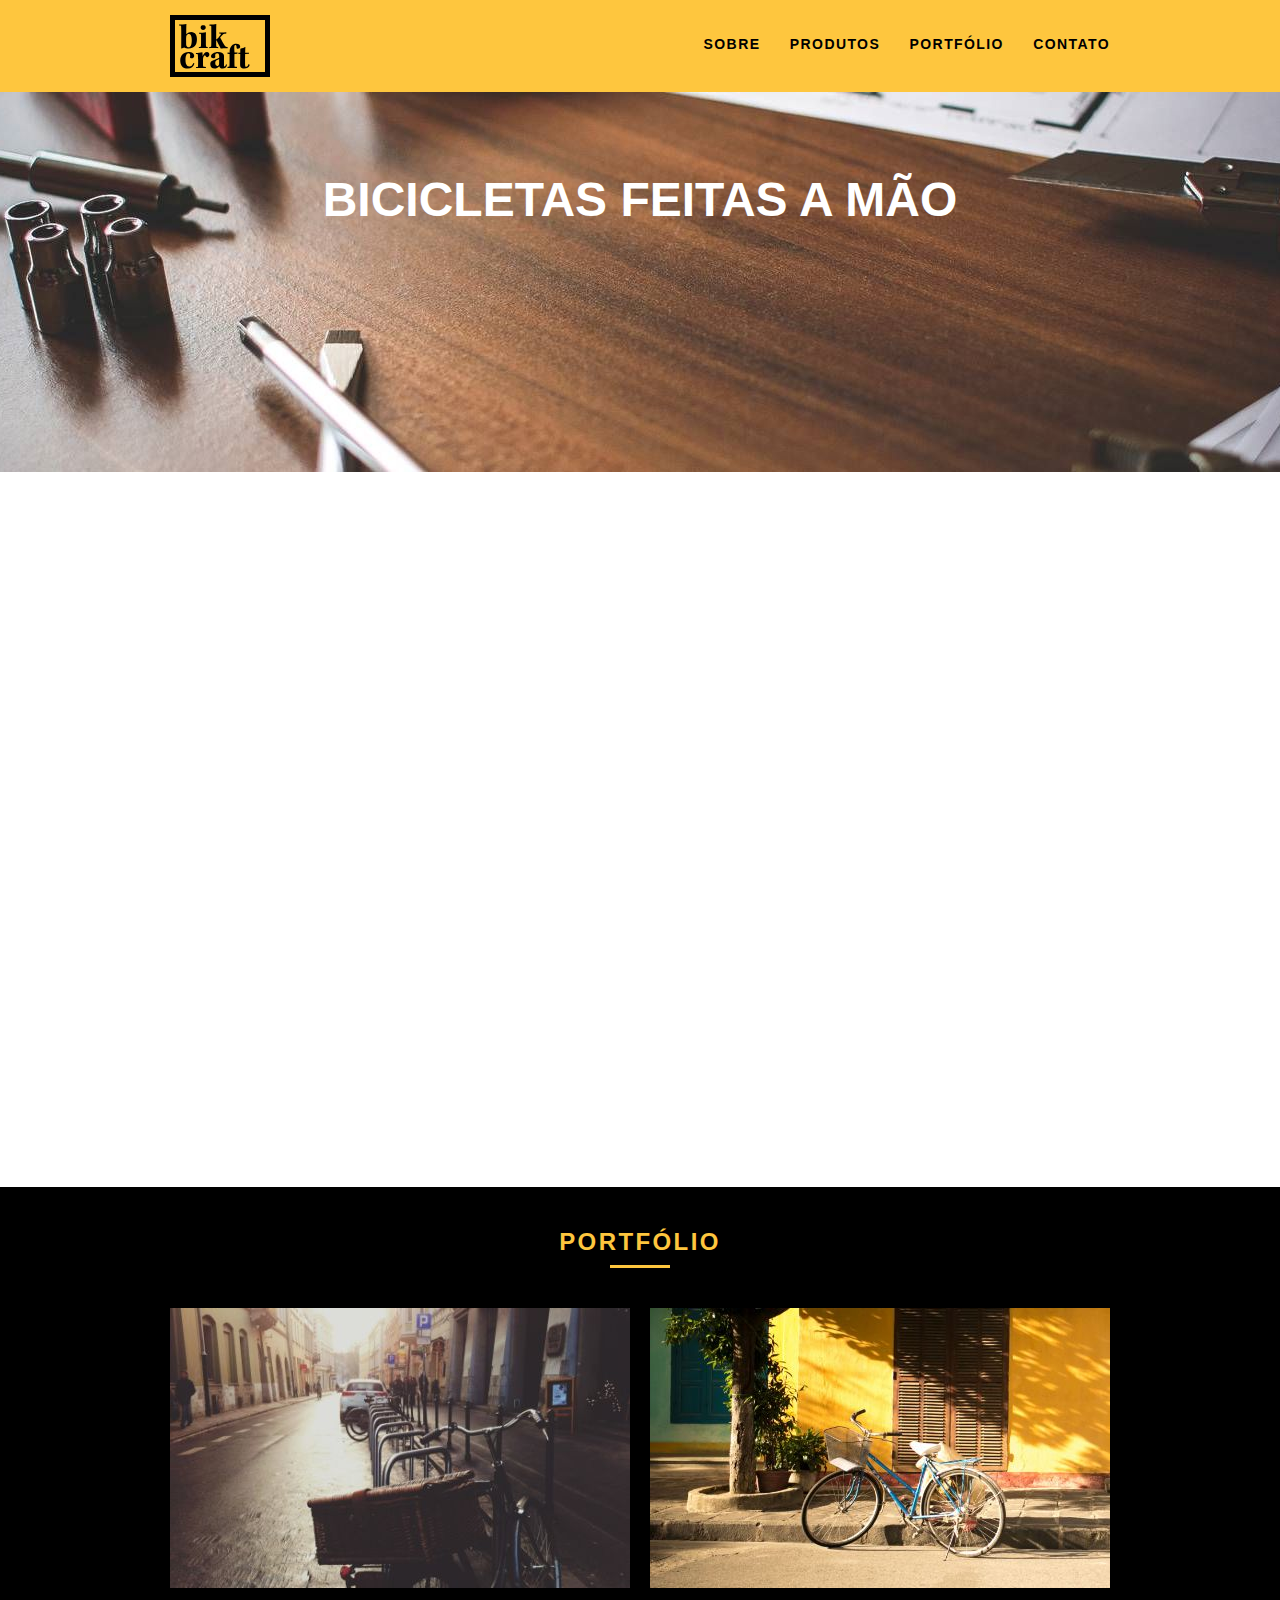
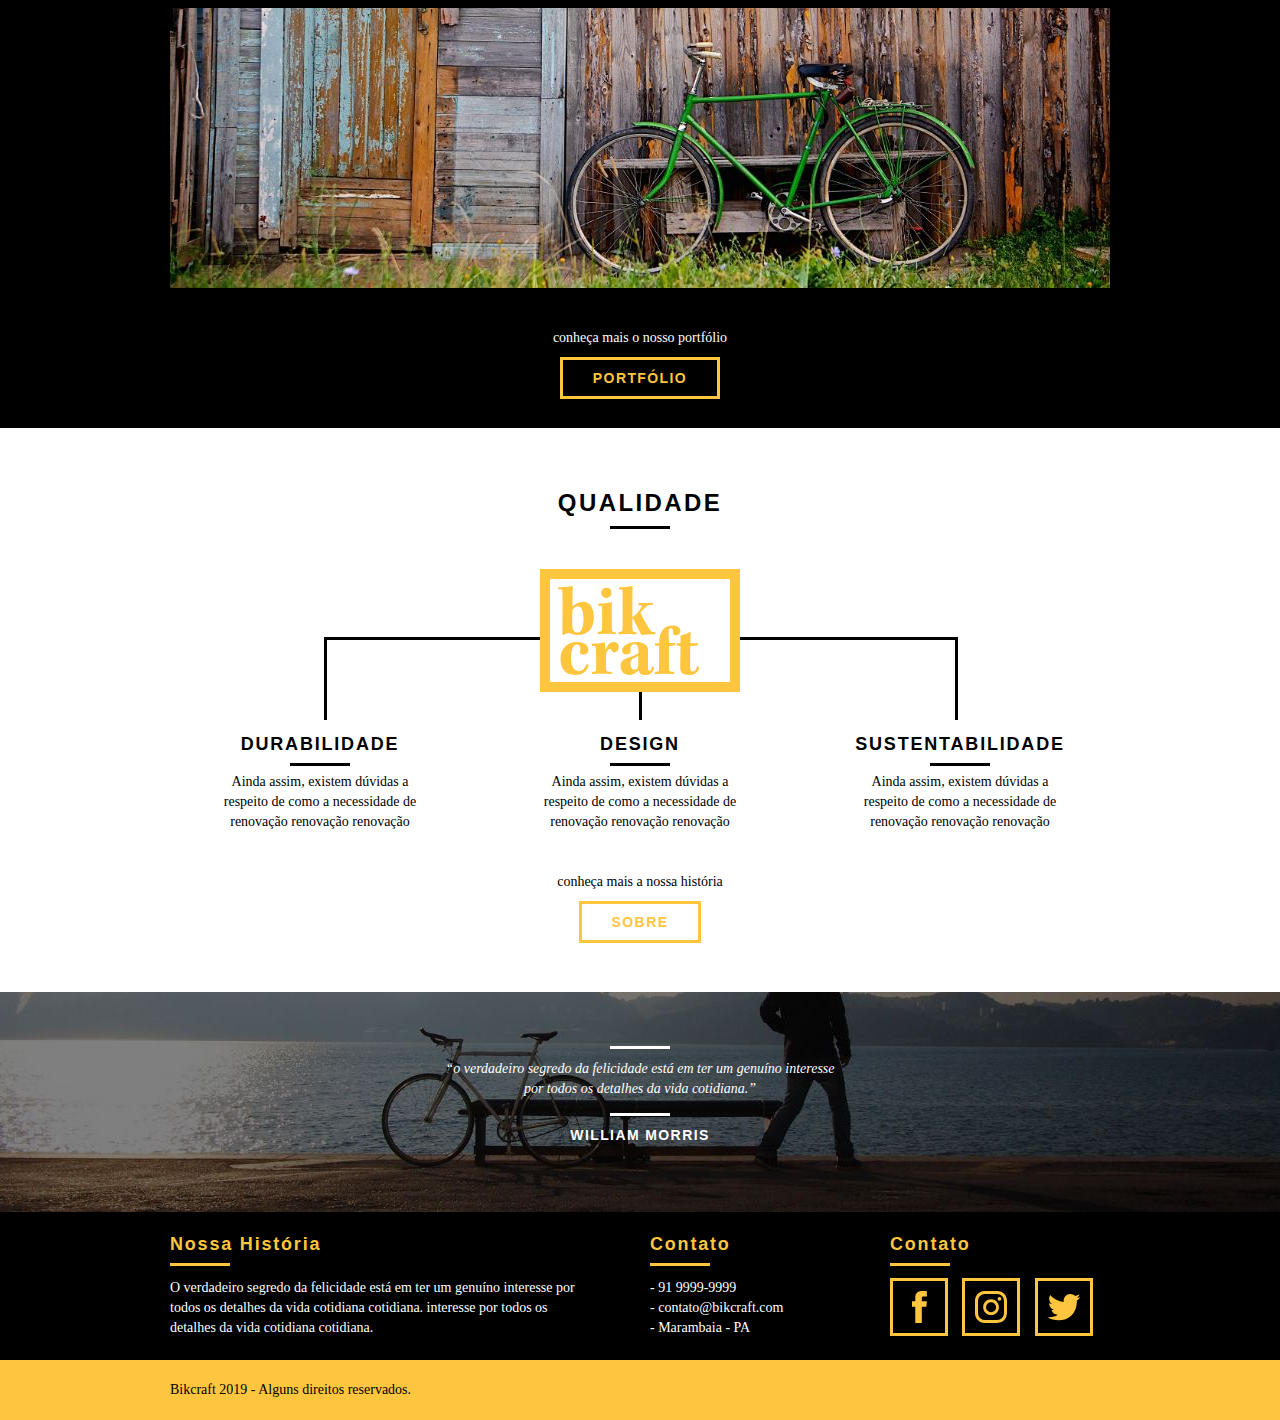
<file: index.html>
<!DOCTYPE html>
<html lang="pt-br">

<head>
  <meta charset="utf-8">
  <title>Bikcraft</title>
  <meta name="description"
    content="Compre a sua bicicleta personalizada na Bikcraft. Possuímos modelos Passeio, Retrô e Esporte.">

  <meta property="og:type" content="website" />
  <meta property="og:title" content="Bikcraft - Bicicletas Personalizadas" />
  <meta property="og:description"
    content="Compre a sua bicicleta personalizada na Bikcraft. Possuímos modelos Passeio, Retrô e Esporte." />
  <meta property="og:url" content="http://bikcraft.com" />
  <meta property="og:image" content="http://bikcraft.com/img/og-image.png" />

  <meta name="viewport" content="width=device-width, initial-scale=1">

  <link rel="shortcut icon" href="favicon.ico">
  <link rel="stylesheet" href="css/style.css">
  <script>
    document.documentElement.classList.add("js")
  </script>
</head>

<body>
  <header class="header">
    <div class="container">
      <a href="index.html" class="grid-4">
        <img src="img/bikcraft.svg" alt="Bikcraft">
      </a>

      <nav class="header_menu grid-12">
        <ul>
          <li><a href="sobre.html">Sobre</a></li>
          <li><a href="produtos.html">Produtos</a></li>
          <li><a href="portfolio.html">Portfólio</a></li>
          <li><a href="contato.html">Contato</a></li>
        </ul>
      </nav>
    </div>
  </header>

  <section class="introducao">
    <div class="container">
      <h1 data-anime="400" class="fadeInDown">
        Bicicletas feitas a mão
      </h1>
      <blockquote data-anime="800" class="fadeInDown quote-externa">
        <p>“não tenha nada em sua casa que você não considere útil ou acredita ser bonito”</p>
        <cite>WILLIAM MORRIS</cite>
      </blockquote>
      <a data-anime="1200" href="produtos.html" class="btn">Orçamento</a>
    </div>
  </section>

  <section class="produtos container fadeInDown" data-anime="1600">
    <h2 class="subtitulo">
      Produtos
    </h2>
    <ul class="produtos_lista">
      <li class="grid-1-3">
        <div class="produtos_icone">
          <img src="img/produtos/passeio.svg" alt="Bikcraft Passeio">
        </div>
        <h3>Passeio</h3>
        <p>Ainda assim, existem dúvidas a respeito de como a necessidade de renovação.</p>
      </li>

      <li class="grid-1-3">
        <div class="produtos_icone">
          <img src="img/produtos/esporte.svg" alt="Bikcraft Esporte">
        </div>
        <h3>Esporte</h3>
        <p>Ainda assim, existem dúvidas a respeito de como a necessidade de renovação.</p>
      </li>

      <li class="grid-1-3">
        <div class="produtos_icone">
          <img src="img/produtos/retro.svg" alt="Bikcraft Retro">
        </div>
        <h3>Retrô</h3>
        <p>Ainda assim, existem dúvidas a respeito de como a necessidade de renovação.</p>
      </li>
    </ul>

    <div class="call">
      <p>clique aqui e veja os detalhes dos produtos</p>
      <a href="produtos.html" class="btn btn-preto">Produtos</a>
    </div>
  </section>

  <section class="portfolio">
    <div class="container">
      <h2 class="subtitulo">Portfólio</h2>

      <ul class="portfolio_lista">
        <li class="grid-8">
          <img src="img/portfolio/retro.jpg" alt="Bicicletas Retro">
        </li>
        <li class="grid-8">
          <img src="img/portfolio/passeio.jpg" alt="Bicicletas Passeio">
        </li>
        <li class="grid-16">
          <img src="img/portfolio/esporte.jpg" alt="Bicicletas Esporte">
        </li>
      </ul>
      <div class="call">
        <p>conheça mais o nosso portfólio</p>
        <a href="portfolio.html" class="btn">Portfólio</a>
      </div>
    </div>
  </section>

  <section class="qualidade container">
    <h2 class="subtitulo">qualidade</h2>
    <img src="img/bikcraft-qualidade.svg" alt="Bikcraft">
    <ul class="qualidade_lista">
      <li class="grid-1-3">
        <h3>Durabilidade</h3>
        <p>Ainda assim, existem dúvidas a respeito de como a necessidade de renovação renovação renovação</p>
      </li>
      <li class="grid-1-3">
        <h3>Design</h3>
        <p>Ainda assim, existem dúvidas a respeito de como a necessidade de renovação renovação renovação</p>
      </li>
      <li class="grid-1-3">
        <h3>Sustentabilidade</h3>
        <p>Ainda assim, existem dúvidas a respeito de como a necessidade de renovação renovação renovação</p>
      </li>
    </ul>
    <div class="call">
      <p>conheça mais a nossa história</p>
      <a href="sobre.html" class="btn btn-preto">Sobre</a>
    </div>
  </section>

  <div class="quebra">
    <blockquote class="quote-externa container">
      <p>“o verdadeiro segredo da felicidade está em ter um genuíno interesse por todos os detalhes da vida cotidiana.”
      </p>
      <cite>WILLIAM MORRIS</cite>
    </blockquote>
  </div>

  <footer>
    <div class="footer">
      <div class="container">
        <div class="grid-8 footer_historia">
          <h3>Nossa História</h3>
          <p>O verdadeiro segredo da felicidade está em ter um genuíno interesse por todos os detalhes da vida cotidiana
            cotidiana. interesse por todos os detalhes da vida cotidiana cotidiana.</p>
        </div>

        <div class="grid-4 footer_contato">
          <h3>Contato</h3>
          <ul>
            <li>- 91 9999-9999</li>
            <li>- contato@bikcraft.com</li>
            <li>- Marambaia - PA</li>
          </ul>
        </div>

        <div class="grid-4 footer_redes">
          <h3>Contato</h3>
          <ul>
            <li><a href="http://facebook.com" target="_blank"><img alt="Facebook Icon" src="img/redes-sociais/facebook.svg"></a></li>
            <li><a href="http://instagram.com" target="_blank"><img alt="Instagram Icon" src="img/redes-sociais/instagram.svg"></a></li>
            <li><a href="http://twitter.com" target="_blank"><img alt="Twitter Icon" src="img/redes-sociais/twitter.svg"></a></li>
          </ul>
        </div>
      </div>
    </div>
    <div class="copy">
      <div class="container">
        <p class="grid-16">Bikcraft 2019 - Alguns direitos reservados.</p>
      </div>
    </div>
  </footer>
  <script src="./js/simple-anime.js"></script>
  <script src="./js/script.js"></script>
</body>

</html>
</file>
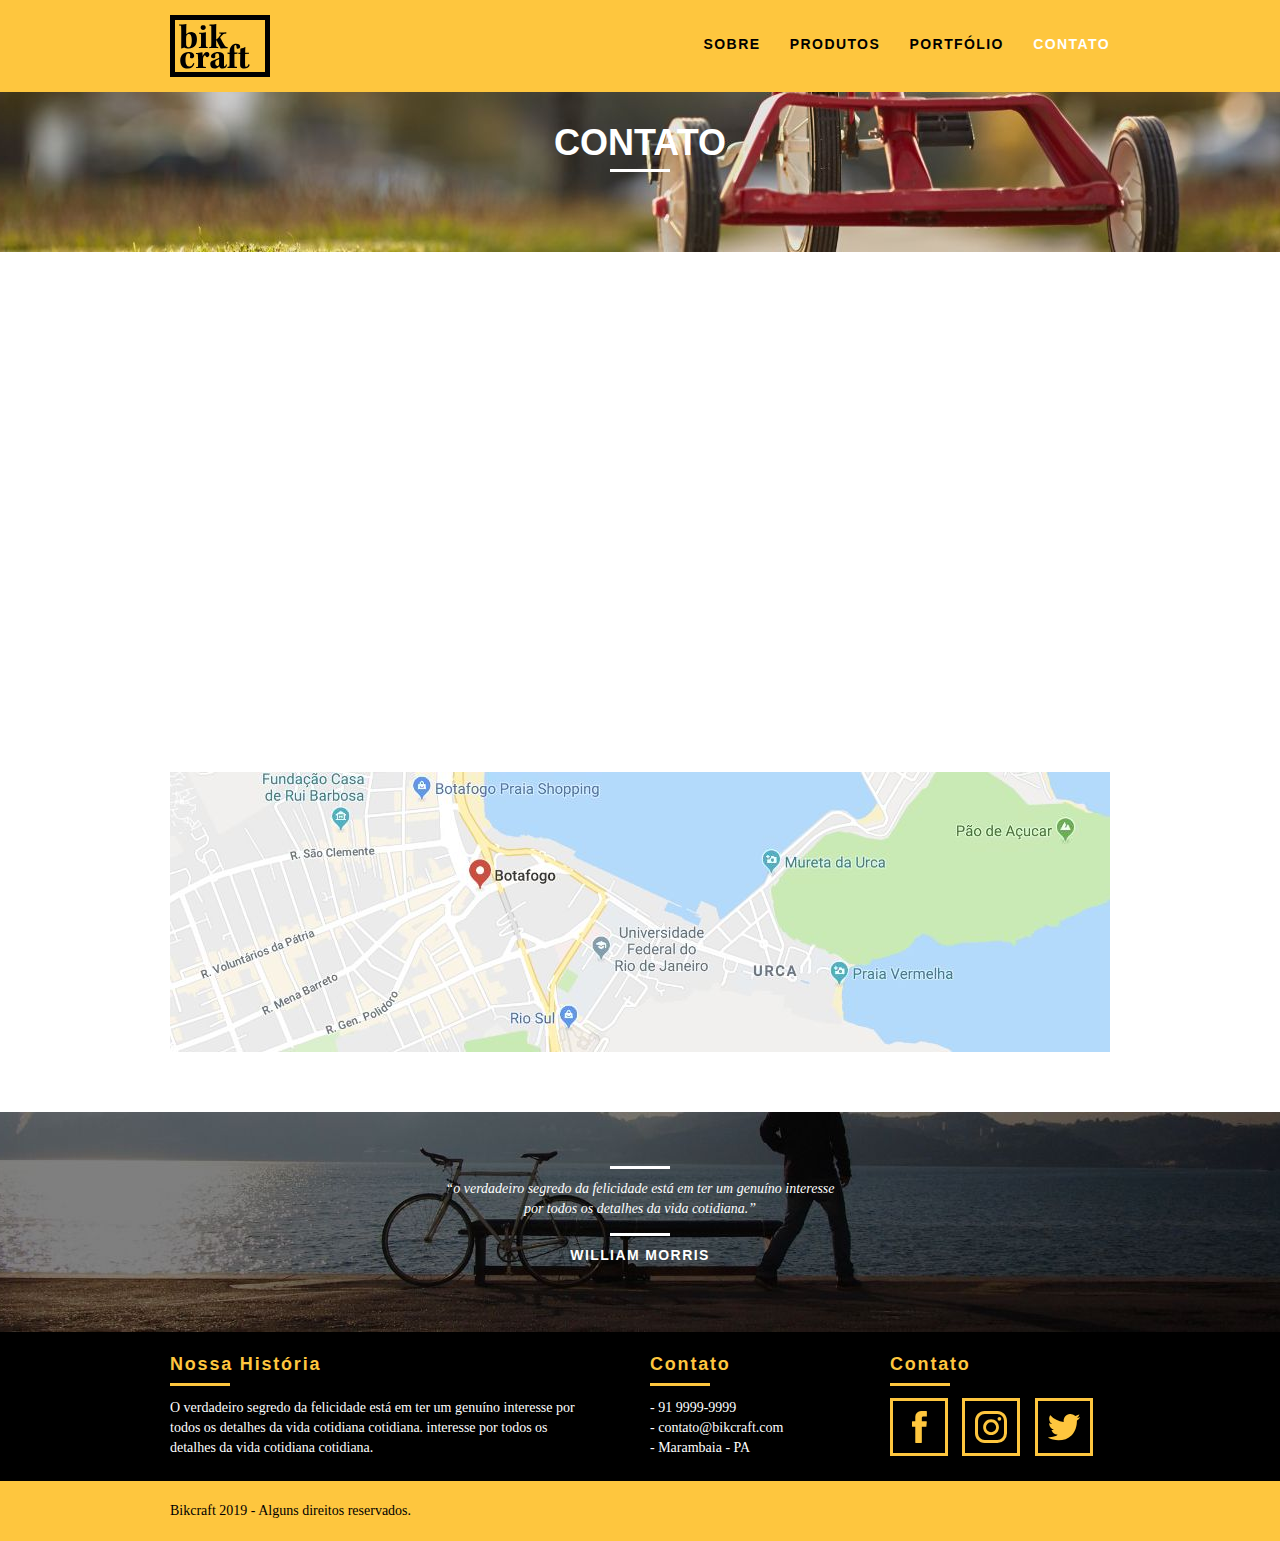
<file: contato.html>
<!DOCTYPE html>
<html lang="pt-br">

<head>
  <meta charset="utf-8">
  <title>Bikcraft - Produtos</title>
  <meta name="description"
    content="Compre a sua bicicleta personalizada na Bikcraft. Possuímos modelos Passeio, Retrô e Esporte.">

  <meta property="og:type" content="website" />
  <meta property="og:title" content="Bikcraft - Contato - 21 9999-9999" />
  <meta property="og:description"
    content="Compre a sua bicicleta personalizada na Bikcraft. Possuímos modelos Passeio, Retrô e Esporte." />
  <meta property="og:url" content="http://bikcraft.com/contato.html" />
  <meta property="og:image" content="http://bikcraft.com/img/og-image.png" />

  <meta name="viewport" content="width=device-width, initial-scale=1">
  <link rel="shortcut icon" href="favicon.ico">
  <link rel="stylesheet" href="css/style.css">
  <script>
    document.documentElement.classList.add("js")
  </script>
</head>

<body>
  <header class="header">
    <div class="container">
      <a href="index.html" class="grid-4">
        <img src="img/bikcraft.svg" alt="Bikcraft">
      </a>

      <nav class="header_menu grid-12">
        <ul>
          <li><a href="sobre.html">Sobre</a></li>
          <li><a href="produtos.html">Produtos</a></li>
          <li><a href="portfolio.html">Portfólio</a></li>
          <li><a href="contato.html" class="menu_ativo">Contato</a></li>
        </ul>
      </nav>
    </div>
  </header>

  <section class="introducao-interna interna_contato">
    <div class="container">
      <h1 data-anime="400" class="fadeInDown">Contato</h1>
      <p data-anime="800" class="fadeInDown">tire suas dúvidas com a gente</p>
    </div>
  </section>

  <section class="contato container fadeInDown" data-anime="1200">
    <form id="form_orcamento" method="POST" action="./enviar.php" class="contato_form grid-8 formphp">
      <label for="nome">Nome</label>
      <input type="text" name="nome" id="nome" required>
      <label for="email">E-mail</label>
      <input type="text" name="email" id="email" required>
      <label for="telefone">Telefone</label>
      <input type="text" name="telefone" id="telefone">

      <label class="nao-aparece" for="nao-aparece">Se você não é um robô, deixe em branco</label>
      <input class="nao-aparece" type="text" name="leaveblank">
      <label class="nao-aparece" for="nao-aparece">Se você não é um robô, não mude este campo</label>
      <input class="nao-aparece" type="text" name="dontchange" value="http://">

      <label for="mensagem">Especificações</label>
      <textarea id="mensagem" name="mensagem" required></textarea>
      <button id="enviar" name="enviar" type="submit" class="btn btn-preto">Enviar</button>
    </form>
    <div class="contato_dados grid-8">
      <h3>Dados</h3>
      <span>+55 91 99999 9999</span>
      <span>orcamento@bikcraft.com</span>
      <span>Rua Ali Perto - Marambaia</span>
      <span>Belém - PA - Brasil</span>
      <h3>Redes Sociais</h3>
      <ul>
        <li><a href="http://facebook.com" target="_blank"><img alt="Facebook Icon" src="img/redes-sociais/facebook.svg"></a></li>
        <li><a href="http://instagram.com" target="_blank"><img alt="Instagram Icon" src="img/redes-sociais/instagram.svg"></a></li>
        <li><a href="http://twitter.com" target="_blank"><img alt="Twitter Icon" src="img/redes-sociais/twitter.svg"></a></li>
      </ul>
    </div>
  </section>

  <div class="container contato_mapa">
    <a href="http://google.com" target="_blank" class="grid-16"><img src="img/mapa.jpg" alt="Endereço da Bikcraft"></a>
  </div>

  <div class="quebra">
    <blockquote class="quote-externa container">
      <p>“o verdadeiro segredo da felicidade está em ter um genuíno interesse por todos os detalhes da vida cotidiana.”
      </p>
      <cite>WILLIAM MORRIS</cite>
    </blockquote>
  </div>

  <footer>
    <div class="footer">
      <div class="container">
        <div class="grid-8 footer_historia">
          <h3>Nossa História</h3>
          <p>O verdadeiro segredo da felicidade está em ter um genuíno interesse por todos os detalhes da vida cotidiana
            cotidiana. interesse por todos os detalhes da vida cotidiana cotidiana.</p>
        </div>

        <div class="grid-4 footer_contato">
          <h3>Contato</h3>
          <ul>
            <li>- 91 9999-9999</li>
            <li>- contato@bikcraft.com</li>
            <li>- Marambaia - PA</li>
          </ul>
        </div>

        <div class="grid-4 footer_redes">
          <h3>Contato</h3>
          <ul>
            <li><a href="http://facebook.com" target="_blank"><img alt="Facebook Icon" src="img/redes-sociais/facebook.svg"></a></li>
            <li><a href="http://instagram.com" target="_blank"><img alt="Instagram Icon" src="img/redes-sociais/instagram.svg"></a></li>
            <li><a href="http://twitter.com" target="_blank"><img alt="Twitter Icon" src="img/redes-sociais/twitter.svg"></a></li>
          </ul>
        </div>
      </div>
    </div>
    <div class="copy">
      <div class="container">
        <p class="grid-16">Bikcraft 2019 - Alguns direitos reservados.</p>
      </div>
    </div>
  </footer>
  <script src="./js/simple-anime.js"></script>
  <script src="./js/simple-form.js"></script>
  <script src="./js/script.js"></script>
</body>

</html>
</file>
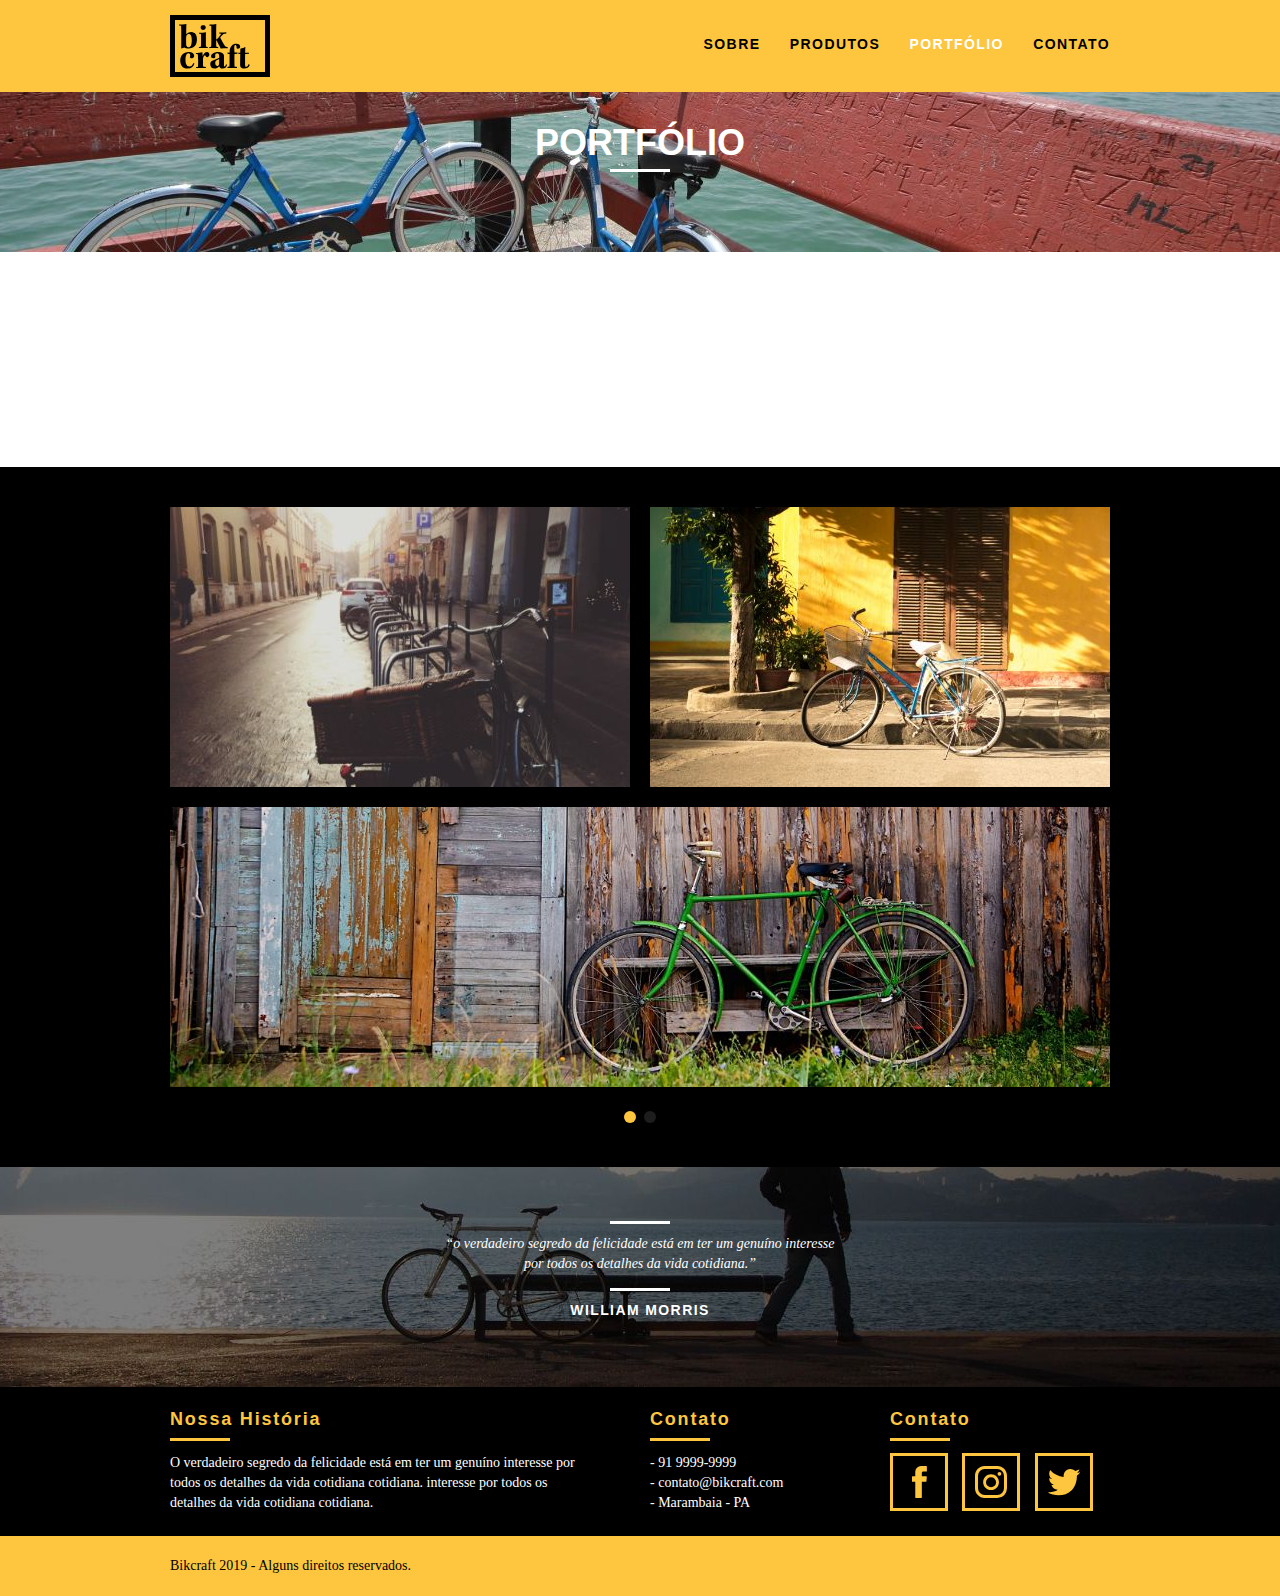
<file: portfolio.html>
<!DOCTYPE html>
<html lang="pt-br">

<head>
  <meta charset="utf-8">
  <title>Bikcraft - Produtos</title>
  <meta name="description"
    content="Compre a sua bicicleta personalizada na Bikcraft. Possuímos modelos Passeio, Retrô e Esporte.">

  <meta property="og:type" content="website" />
  <meta property="og:title" content="Bikcraft - Conheça o portfólio de clientes" />
  <meta property="og:description"
    content="Compre a sua bicicleta personalizada na Bikcraft. Possuímos modelos Passeio, Retrô e Esporte." />
  <meta property="og:url" content="http://bikcraft.com/portfolio.html" />
  <meta property="og:image" content="http://bikcraft.com/img/og-image.png" />

  <meta name="viewport" content="width=device-width, initial-scale=1">

  <link rel="shortcut icon" href="favicon.ico">
  <link rel="stylesheet" href="css/style.css">
  <script>
    document.documentElement.classList.add("js")
  </script>
</head>

<body>
  <header class="header">
    <div class="container">
      <a href="index.html" class="grid-4">
        <img src="img/bikcraft.svg" alt="Bikcraft">
      </a>

      <nav class="header_menu grid-12">
        <ul>
          <li><a href="sobre.html">Sobre</a></li>
          <li><a href="produtos.html">Produtos</a></li>
          <li><a href="portfolio.html" class="menu_ativo">Portfólio</a></li>
          <li><a href="contato.html">Contato</a></li>
        </ul>
      </nav>
    </div>
  </header>

  <section class="introducao-interna interna_portfolio">
    <div class="container">
      <h1 data-anime="400" class="fadeInDown">Portfólio</h1>
      <p data-anime="800" class="fadeInDown">conheça os projetos que amamos mostrar</p>
    </div>
  </section>
  <section class="container fadeInDown" data-slide="quote" data-anime="1200">
    <blockquote class="quote_clientes">
      <p>“No mundo atual, a contínua expansão de nossa atividade cumpre um papel essencial na formulação da gestão
        inovadora da qual fazemos parte.”</p>
      <cite>Barbara Moss</cite>
    </blockquote>
    <blockquote class="quote_clientes">
      <p>“Nada melhor do que dar um rolê com a minha Bikcraft na orla. Essa é a minha companheira mais fiel, nunca me
        traiu
        e está sempre a minha disposição.”</p>
      <cite>Jhony Rato</cite>
    </blockquote>
    <blockquote class="quote_clientes">
      <p>“Aqueles que ainda não possuem uma Bikcraft, não sabem o que estão perdendo. A precisão é absurda e a
        velocidade
        transcendental. Nunca vida nada igual.”</p>
      <cite>Bernardo</cite>
    </blockquote>
  </section>

  <section class="portfolio">
    <div class="container" data-slide="portfolio">
      <ul class="portfolio_lista">
        <li class="grid-8"><img src="img/portfolio/retro.jpg" alt="Bicicleta Retrô"></li>
        <li class="grid-8"><img src="img/portfolio/passeio.jpg" alt="Bicicleta Passeio"></li>
        <li class="grid-16"><img src="img/portfolio/esporte.jpg" alt="Bicicleta Esporte"></li>
      </ul>
      <ul class="portfolio_lista">
        <li class="grid-8"><img src="img/portfolio/passeio.jpg" alt="Bicicleta Passeio"></li>
        <li class="grid-8"><img src="img/portfolio/retro.jpg" alt="Bicicleta Retrô"></li>
        <li class="grid-16"><img src="img/portfolio/esporte.jpg" alt="Bicicleta Esporte"></li>
      </ul>
    </div>
  </section>

  <div class="quebra">
    <blockquote class="quote-externa container">
      <p>“o verdadeiro segredo da felicidade está em ter um genuíno interesse por todos os detalhes da vida cotidiana.”
      </p>
      <cite>WILLIAM MORRIS</cite>
    </blockquote>
  </div>

  <footer>
    <div class="footer">
      <div class="container">
        <div class="grid-8 footer_historia">
          <h3>Nossa História</h3>
          <p>O verdadeiro segredo da felicidade está em ter um genuíno interesse por todos os detalhes da vida cotidiana
            cotidiana. interesse por todos os detalhes da vida cotidiana cotidiana.</p>
        </div>

        <div class="grid-4 footer_contato">
          <h3>Contato</h3>
          <ul>
            <li>- 91 9999-9999</li>
            <li>- contato@bikcraft.com</li>
            <li>- Marambaia - PA</li>
          </ul>
        </div>

        <div class="grid-4 footer_redes">
          <h3>Contato</h3>
          <ul>
            <li><a href="http://facebook.com" target="_blank"><img alt="Facebook Icon" src="img/redes-sociais/facebook.svg"></a></li>
            <li><a href="http://instagram.com" target="_blank"><img alt="Instagram Icon" src="img/redes-sociais/instagram.svg"></a></li>
            <li><a href="http://twitter.com" target="_blank"><img alt="Twitter Icon" src="img/redes-sociais/twitter.svg"></a></li>
          </ul>
        </div>
      </div>
    </div>
    <div class="copy">
      <div class="container">
        <p class="grid-16">Bikcraft 2019 - Alguns direitos reservados.</p>
      </div>
    </div>
  </footer>
  <script src="./js/simple-slide.js"></script>
  <script src="./js/simple-anime.js"></script>
  <script src="./js/script.js"></script>
</body>

</html>
</file>
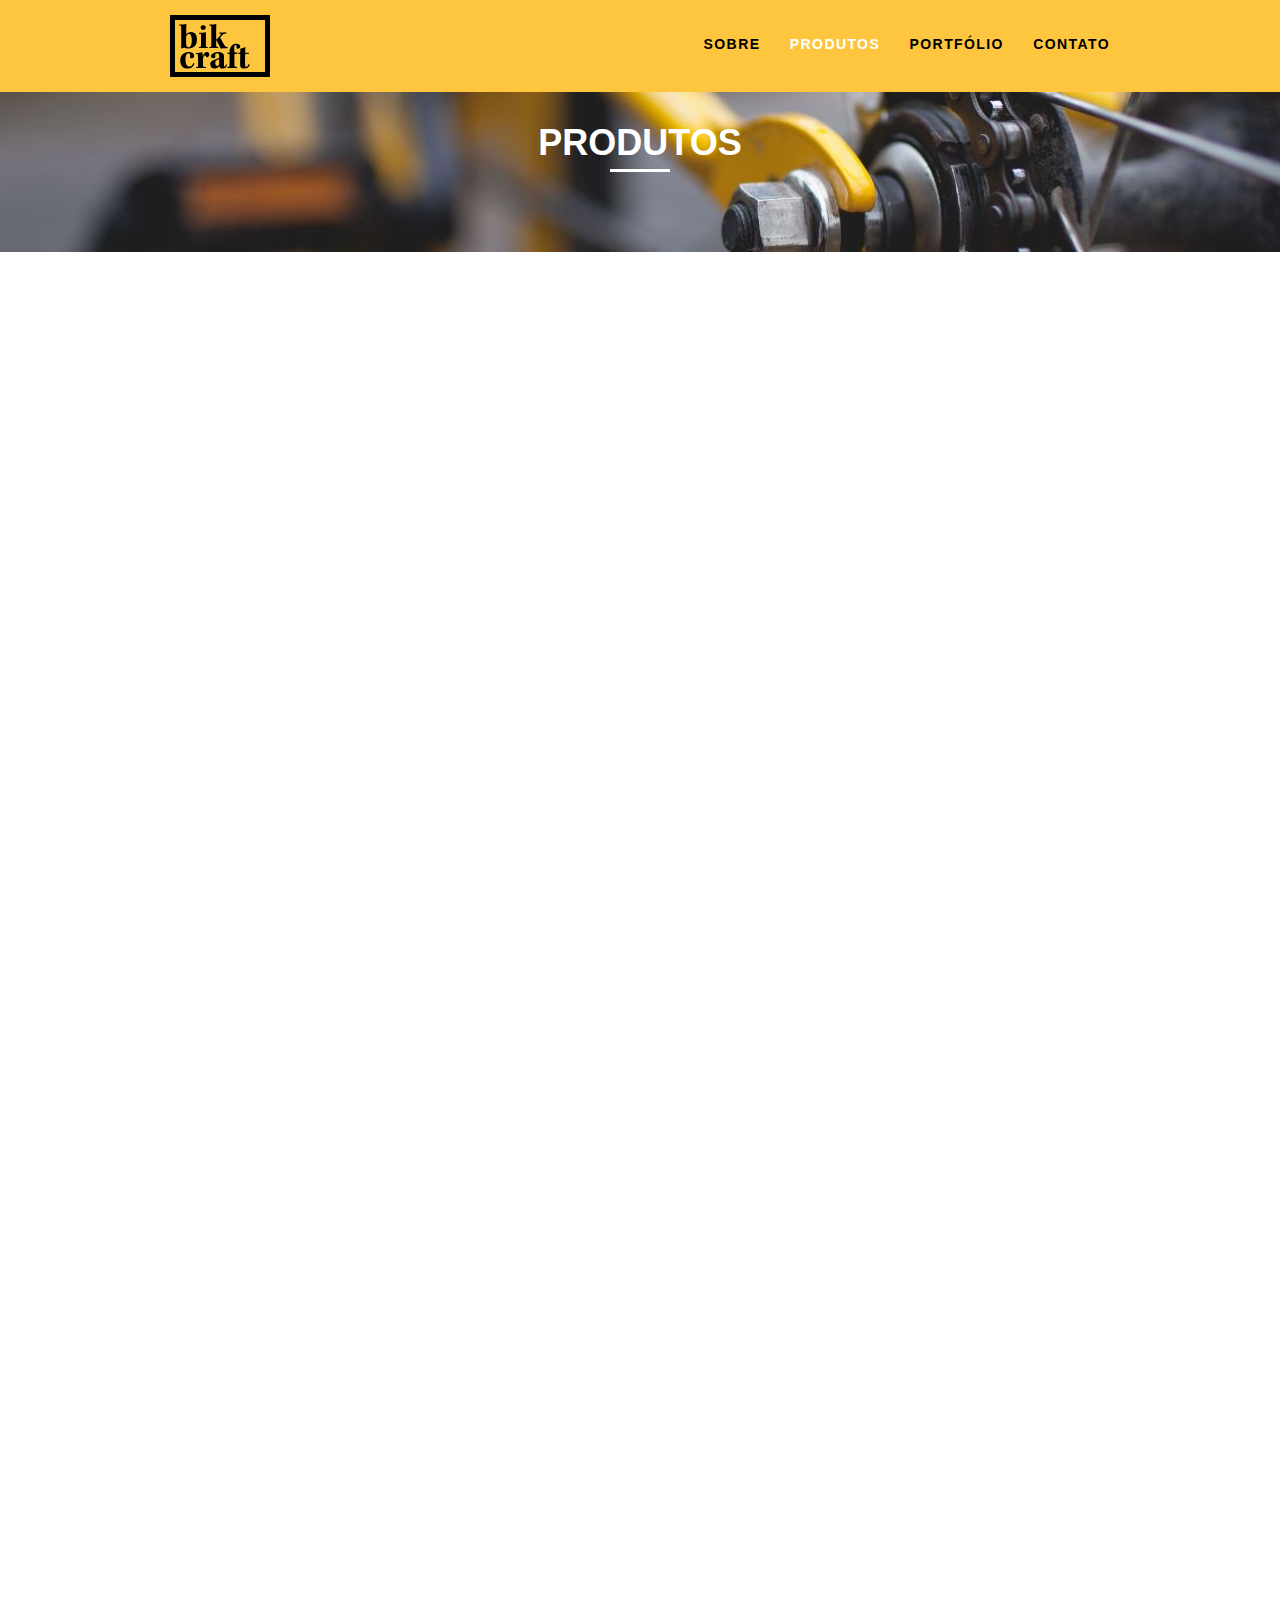
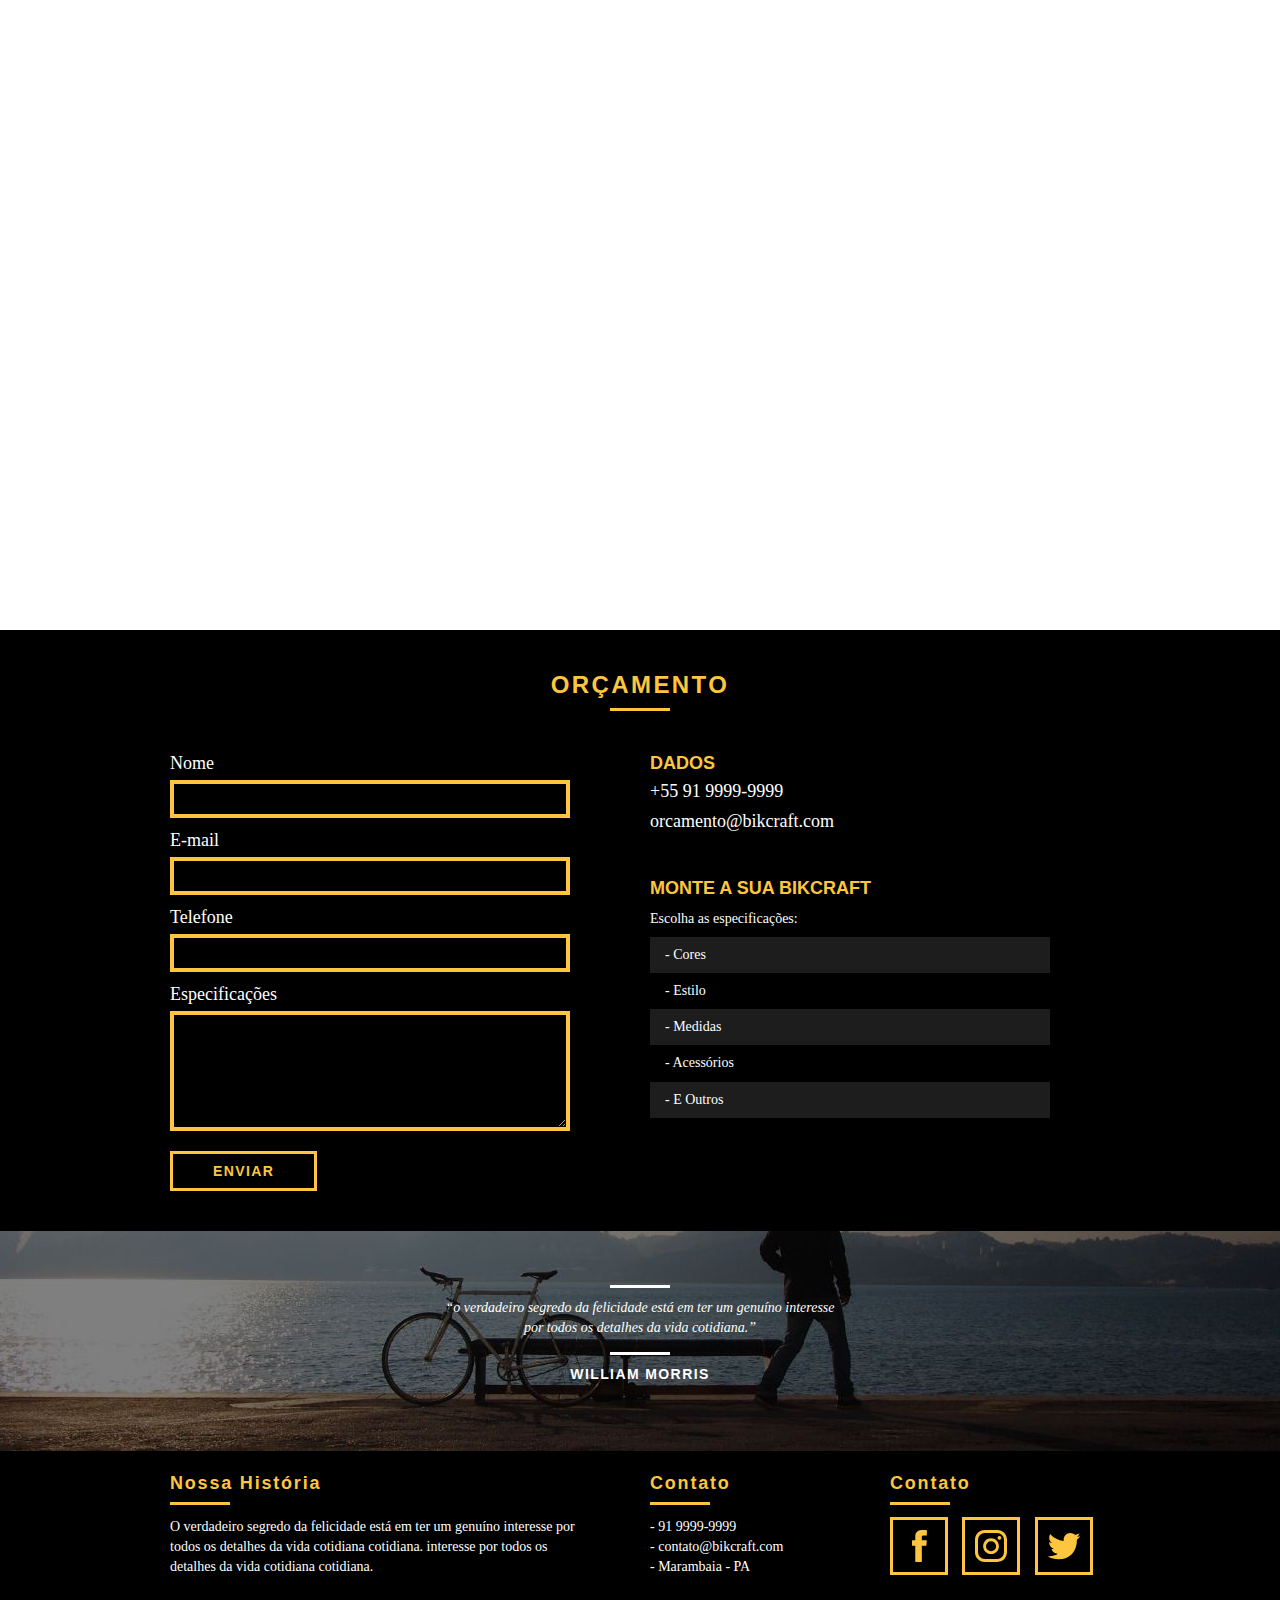
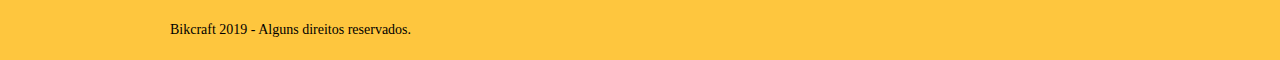
<file: produtos.html>
<!DOCTYPE html>
<html lang="pt-br">

<head>
  <meta charset="utf-8">
  <title>Bikcraft - Produtos</title>

  <meta name="description"
    content="Compre a sua bicicleta personalizada na Bikcraft. Possuímos modelos Passeio, Retrô e Esporte.">

  <meta property="og:type" content="website" />
  <meta property="og:title" content="Bikcraft - Conheça as linhas Passeio, Retrô e Esporte" />
  <meta property="og:description"
    content="Compre a sua bicicleta personalizada na Bikcraft. Possuímos modelos Passeio, Retrô e Esporte." />
  <meta property="og:url" content="http://bikcraft.com/produtos.html" />
  <meta property="og:image" content="http://bikcraft.com/img/og-image.png" />

  <meta name="viewport" content="width=device-width, initial-scale=1">

  <link rel="shortcut icon" href="favicon.ico">
  <link rel="stylesheet" href="css/style.css">
  <script>
    document.documentElement.classList.add("js")
  </script>
</head>

<body>
  <header class="header">
    <div class="container">
      <a href="index.html" class="grid-4">
        <img src="img/bikcraft.svg" alt="Bikcraft">
      </a>

      <nav class="header_menu grid-12">
        <ul>
          <li><a href="sobre.html">Sobre</a></li>
          <li><a href="produtos.html" class="menu_ativo">Produtos</a></li>
          <li><a href="portfolio.html">Portfólio</a></li>
          <li><a href="contato.html">Contato</a></li>
        </ul>
      </nav>
    </div>
  </header>

  <section class="introducao-interna interna_sobre">
    <div class="container">
      <h1 data-anime="400" class="fadeInDown">
        Produtos
      </h1>
      <p data-anime="800" class="fadeInDown">
        conheça todos os nossos produtos
      </p>
    </div>
  </section>

  <section class="container produtos_item fadeInDown" data-anime="1200">
    <div class="grid-11">
      <img src="img/produtos/bikcraft-passeio-1.jpg" alt="Bikcraft Passeio">
      <h2>Passeio</h2>
    </div>
    <div class="grid-5 produtos_icone">
      <img src="img/produtos/passeio.svg" alt="Bikcraft Passeio">
    </div>
    <div class="grid-8">
      <img src="img/produtos/bikcraft-passeio-2.jpg" alt="Bikcraft Passeio">
    </div>
    <div class="grid-8 produto_info">
      <p>No mundo atual, a contínua expansão de nossa atividade cumpre um papel essencial na formula da gestão inovadora
        da
        qual fazemos parte inovadora da qual fazemos parte.</p>
      <ul>
        <li>Conforto</li>
        <li>Velocidade</li>
        <li>Design</li>
        <li>Versatilidade</li>
      </ul>
    </div>
  </section>

  <section class="container produtos_item" data-anime="1200">
    <div class="grid-11">
      <img src="img/produtos/bikcraft-esporte-1.jpg" alt="Bikcraft Esporte">
      <h2>Esporte</h2>
    </div>
    <div class="grid-5 produtos_icone">
      <img src="img/produtos/esporte.svg" alt="Bikcraft Esporte">
    </div>
    <div class="grid-8">
      <img src="img/produtos/bikcraft-esporte-2.jpg" alt="Bikcraft Esporte">
    </div>
    <div class="grid-8 produto_info">
      <p>No mundo atual, a contínua expansão de nossa atividade cumpre um papel essencial na formula da gestão inovadora
        da
        qual fazemos parte inovadora da qual fazemos parte.</p>
      <ul>
        <li>Conforto</li>
        <li>Velocidade</li>
        <li>Design</li>
        <li>Versatilidade</li>
      </ul>
    </div>
  </section>

  <section class="container produtos_item" data-anime="1200">
    <div class="grid-11">
      <img src="img/produtos/bikcraft-retro-1.jpg" alt="Bikcraft Retro">
      <h2>Retrô</h2>
    </div>
    <div class="grid-5 produtos_icone">
      <img src="img/produtos/retro.svg" alt="Bikcraft Retro">
    </div>
    <div class="grid-8">
      <img src="img/produtos/bikcraft-retro-2.jpg" alt="Bikcraft Retro">
    </div>
    <div class="grid-8 produto_info">
      <p>No mundo atual, a contínua expansão de nossa atividade cumpre um papel essencial na formula da gestão inovadora
        da
        qual fazemos parte inovadora da qual fazemos parte.</p>
      <ul>
        <li>Conforto</li>
        <li>Velocidade</li>
        <li>Design</li>
        <li>Versatilidade</li>
      </ul>
    </div>
  </section>

  <section class="orcamento">
    <div class="container">
      <h2 class="subtitulo">Orçamento</h2>
      <form id="form_orcamento" method="POST" action="./enviar.php" class="form grid-8 formphp">
        <label for="nome">Nome</label>
        <input type="text" name="nome" id="nome" required>
        <label for="email">E-mail</label>
        <input type="text" name="email" id="email" required>
        <label for="telefone">Telefone</label>
        <input type="text" name="telefone" id="telefone">

        <label class="nao-aparece" for="nao-aparece">Se você não é um robô, deixe em branco</label>
        <input class="nao-aparece" type="text" name="leaveblank">
        <label class="nao-aparece" for="nao-aparece">Se você não é um robô, não mude este campo</label>
        <input class="nao-aparece" type="text" name="dontchange" value="http://">

        <label for="mensagem">Especificações</label>
        <textarea id="mensagem" name="mensagem" required></textarea>
        <button id="enviar" name="enviar" type="submit" class="btn">Enviar</button>
      </form>
      <div class="orcamento_dados grid-8">
        <h3>Dados</h3>
        <span>+55 91 9999-9999</span>
        <span class="dados_email">orcamento@bikcraft.com</span>
        <h3>Monte a sua Bikcraft</h3>
        <p>Escolha as especificações:</p>
        <ul>
          <li>- Cores</li>
          <li>- Estilo</li>
          <li>- Medidas</li>
          <li>- Acessórios</li>
          <li>- E Outros</li>
        </ul>
      </div>
    </div>
  </section>

  <div class="quebra">
    <blockquote class="quote-externa container">
      <p>“o verdadeiro segredo da felicidade está em ter um genuíno interesse por todos os detalhes da vida cotidiana.”
      </p>
      <cite>WILLIAM MORRIS</cite>
    </blockquote>
  </div>

  <footer>
    <div class="footer">
      <div class="container">
        <div class="grid-8 footer_historia">
          <h3>Nossa História</h3>
          <p>O verdadeiro segredo da felicidade está em ter um genuíno interesse por todos os detalhes da vida cotidiana
            cotidiana. interesse por todos os detalhes da vida cotidiana cotidiana.</p>
        </div>

        <div class="grid-4 footer_contato">
          <h3>Contato</h3>
          <ul>
            <li>- 91 9999-9999</li>
            <li>- contato@bikcraft.com</li>
            <li>- Marambaia - PA</li>
          </ul>
        </div>

        <div class="grid-4 footer_redes">
          <h3>Contato</h3>
          <ul>
            <li><a href="http://facebook.com" target="_blank"><img alt="Facebook Icon" src="img/redes-sociais/facebook.svg"></a></li>
            <li><a href="http://instagram.com" target="_blank"><img alt="Instagram Icon" src="img/redes-sociais/instagram.svg"></a></li>
            <li><a href="http://twitter.com" target="_blank"><img alt="Twitter Icon" src="img/redes-sociais/twitter.svg"></a></li>
          </ul>
        </div>
      </div>
    </div>
    <div class="copy">
      <div class="container">
        <p class="grid-16">Bikcraft 2019 - Alguns direitos reservados.</p>
      </div>
    </div>
  </footer>
  <script src="./js/simple-anime.js"></script>
  <script src="./js/simple-form.js"></script>
  <script src="./js/script.js"></script>
</body>

</html>
</file>
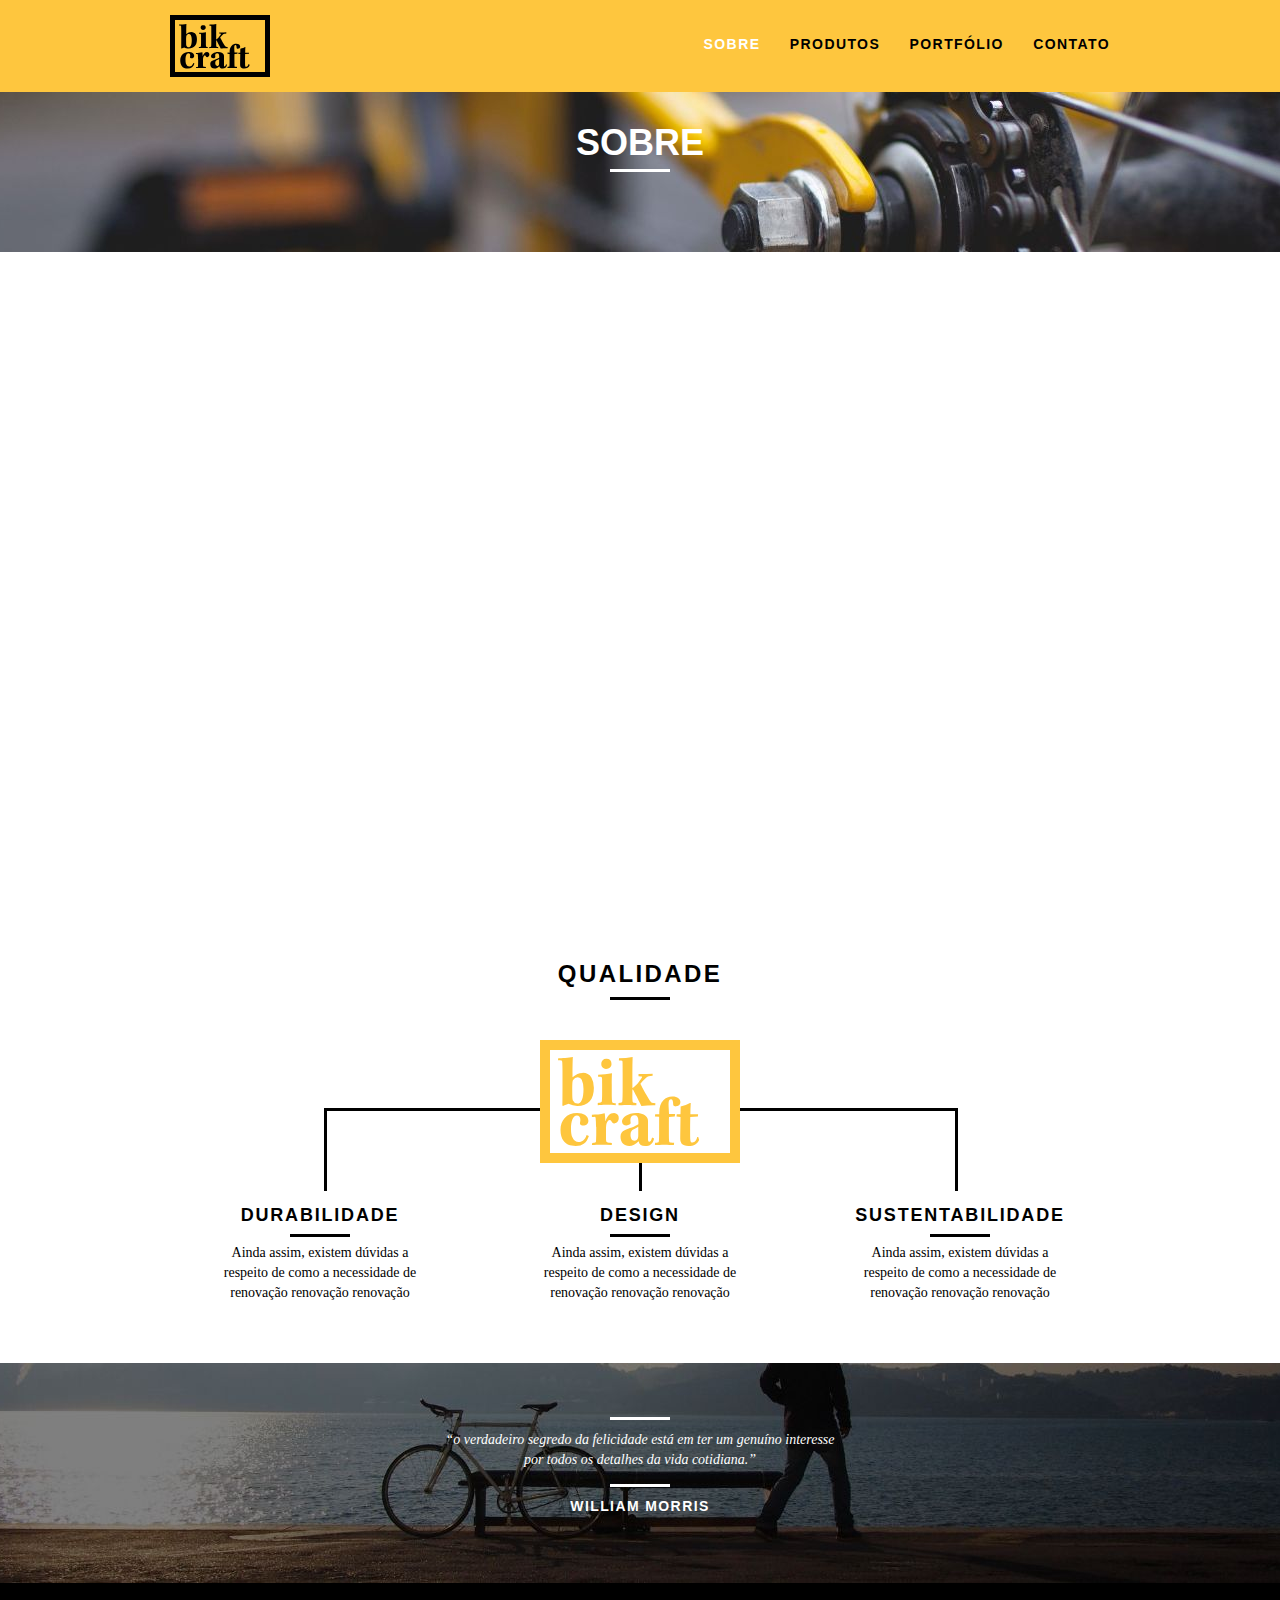
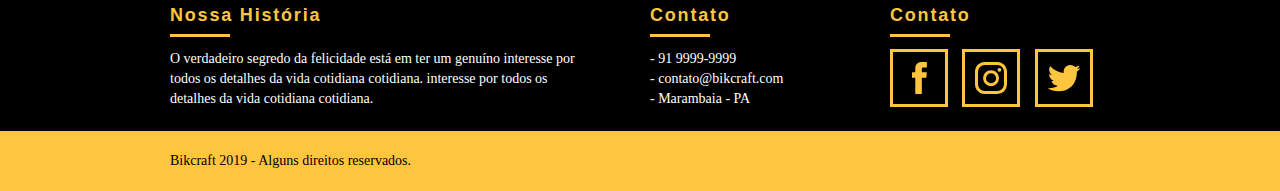
<file: sobre.html>
<!DOCTYPE html>
<html lang="pt-br">

<head>
  <meta charset="utf-8">
  <title>Bikcraft - Sobre</title>

  <meta name="description"
    content="Compre a sua bicicleta personalizada na Bikcraft. Possuímos modelos Passeio, Retrô e Esporte.">

  <meta property="og:type" content="website" />
  <meta property="og:title" content="Bikcraft - Saiba mais sobre a gente" />
  <meta property="og:description"
    content="Compre a sua bicicleta personalizada na Bikcraft. Possuímos modelos Passeio, Retrô e Esporte." />
  <meta property="og:url" content="http://bikcraft.com/sobre.html" />
  <meta property="og:image" content="http://bikcraft.com/img/og-image.png" />

  <meta name="viewport" content="width=device-width, initial-scale=1">

  <link rel="shortcut icon" href="favicon.ico">
  <link rel="stylesheet" href="css/style.css">
  <script>
    document.documentElement.classList.add("js")
  </script>
</head>

<body>
  <header class="header">
    <div class="container">
      <a href="index.html" class="grid-4">
        <img src="img/bikcraft.svg" alt="Bikcraft">
      </a>

      <nav class="header_menu grid-12">
        <ul>
          <li><a href="sobre.html" class="menu_ativo">Sobre</a></li>
          <li><a href="produtos.html">Produtos</a></li>
          <li><a href="portfolio.html">Portfólio</a></li>
          <li><a href="contato.html">Contato</a></li>
        </ul>
      </nav>
    </div>
  </header>

  <section class="introducao-interna interna_sobre">
    <div class="container">
      <h1 data-anime="400" class="fadeInDown">
        Sobre
      </h1>
      <p data-anime="800" class="fadeInDown">
        conheça mais sobre a bikcraft
      </p>
    </div>
  </section>

  <section class="missao_sobre container fadeInDown" data-anime="1200">
    <div class="grid-10">
      <h2 class="subtitulo-interno">
        História, Missão e Visão
      </h2>
      <p>No mundo atual, a contínua expansão de nossa atividade cumpre um papel essencial na formulação da gestão
        inovadora da
        qual fazemos parte da qual fazemos parte.
      </p>
      <p>No mundo atual, a contínua expansão de nossa atividade cumpre um papel essencial na formulação da gestão
        inovadora da
        qual fazemos parte da qual fazemos parte.
      </p>
    </div>
    <div class="grid-6">
      <h2 class="subtitulo-interno">Valores</h2>
      <ul>
        <li>- Qualidade no processo com</li>
        <li>- Foco no cliente sem perder a</li>
        <li>- Diversão, preservando a</li>
        <li>- Natureza com sustentabilidade</li>
      </ul>
    </div>

    <div class="grid-16 foto-equipe">
      <img src="img/esquipe-bikcraft.jpg" alt="Equipe Bikcraft">
    </div>
  </section>

  <section class="qualidade container">
    <h2 class="subtitulo">qualidade</h2>
    <img src="img/bikcraft-qualidade.svg" alt="Bikcraft">
    <ul class="qualidade_lista">
      <li class="grid-1-3">
        <h3>Durabilidade</h3>
        <p>Ainda assim, existem dúvidas a respeito de como a necessidade de renovação renovação renovação</p>
      </li>
      <li class="grid-1-3">
        <h3>Design</h3>
        <p>Ainda assim, existem dúvidas a respeito de como a necessidade de renovação renovação renovação</p>
      </li>
      <li class="grid-1-3">
        <h3>Sustentabilidade</h3>
        <p>Ainda assim, existem dúvidas a respeito de como a necessidade de renovação renovação renovação</p>
      </li>
    </ul>
  </section>

  <div class="quebra">
    <blockquote class="quote-externa container">
      <p>“o verdadeiro segredo da felicidade está em ter um genuíno interesse por todos os detalhes da vida cotidiana.”
      </p>
      <cite>WILLIAM MORRIS</cite>
    </blockquote>
  </div>

  <footer>
    <div class="footer">
      <div class="container">
        <div class="grid-8 footer_historia">
          <h3>Nossa História</h3>
          <p>O verdadeiro segredo da felicidade está em ter um genuíno interesse por todos os detalhes da vida cotidiana
            cotidiana. interesse por todos os detalhes da vida cotidiana cotidiana.</p>
        </div>

        <div class="grid-4 footer_contato">
          <h3>Contato</h3>
          <ul>
            <li>- 91 9999-9999</li>
            <li>- contato@bikcraft.com</li>
            <li>- Marambaia - PA</li>
          </ul>
        </div>

        <div class="grid-4 footer_redes">
          <h3>Contato</h3>
          <ul>
            <li><a href="http://facebook.com" target="_blank"><img alt="Facebook Icon"
                  src="img/redes-sociais/facebook.svg"></a></li>
            <li><a href="http://instagram.com" target="_blank"><img alt="Instagram Icon"
                  src="img/redes-sociais/instagram.svg"></a></li>
            <li><a href="http://twitter.com" target="_blank"><img alt="Twitter Icon"
                  src="img/redes-sociais/twitter.svg"></a></li>
          </ul>
        </div>
      </div>
    </div>
    <div class="copy">
      <div class="container">
        <p class="grid-16">Bikcraft 2019 - Alguns direitos reservados.</p>
      </div>
    </div>
  </footer>

  <script src="./js/simple-anime.js"></script>
  <script src="./js/script.js"></script>
</body>

</html>
</file>
<file: css/style.css>
html{line-height:1.15;-webkit-text-size-adjust:100%}body{margin:0}main{display:block}h1{font-size:2em;margin:.67em 0}hr{box-sizing:content-box;height:0;overflow:visible}pre{font-family:monospace,monospace;font-size:1em}a{background-color:transparent}abbr[title]{border-bottom:none;text-decoration:underline;text-decoration:underline dotted}b,strong{font-weight:bolder}code,kbd,samp{font-family:monospace,monospace;font-size:1em}small{font-size:80%}sub,sup{font-size:75%;line-height:0;position:relative;vertical-align:baseline}sub{bottom:-.25em}sup{top:-.5em}img{border-style:none}button,input,optgroup,select,textarea{font-family:inherit;font-size:100%;line-height:1.15;margin:0}button,input{overflow:visible}button,select{text-transform:none}button,[type="button"],[type="reset"],[type="submit"]{-webkit-appearance:button}button::-moz-focus-inner,[type="button"]::-moz-focus-inner,[type="reset"]::-moz-focus-inner,[type="submit"]::-moz-focus-inner{border-style:none;padding:0}button:-moz-focusring,[type="button"]:-moz-focusring,[type="reset"]:-moz-focusring,[type="submit"]:-moz-focusring{outline:1px dotted ButtonText}fieldset{padding:.35em .75em .625em}legend{box-sizing:border-box;color:inherit;display:table;max-width:100%;padding:0;white-space:normal}progress{vertical-align:baseline}textarea{overflow:auto}[type="checkbox"],[type="radio"]{box-sizing:border-box;padding:0}[type="number"]::-webkit-inner-spin-button,[type="number"]::-webkit-outer-spin-button{height:auto}[type="search"]{-webkit-appearance:textfield;outline-offset:-2px}[type="search"]::-webkit-search-decoration{-webkit-appearance:none}::-webkit-file-upload-button{-webkit-appearance:button;font:inherit}details{display:block}summary{display:list-item}template{display:none}[hidden]{display:none}a{text-decoration:none}ol,ul{list-style:none}html,body,div,span,iframe,h1,h2,h3,h4,h5,h6,p,blockquote,a,em,img,dl,dt,dd,ol,ul,li,fieldset,form,label,legend,article,footer,header,nav,section,main{margin:0;padding:0;border:0;vertical-align:baseline}h1,h2,h3,h4,h5,h6,p,a,ul{font-size:1em;font-weight:400}*,:before,:after{-webkit-box-sizing:border-box;-moz-box-sizing:border-box;box-sizing:border-box}.container{width:960px;margin:0 auto;padding:0;position:relative}.container:after,.container:before{content:" ";display:table}.container:after{clear:both}.grid-1,.grid-2,.grid-3,.grid-4,.grid-5,.grid-6,.grid-7,.grid-8,.grid-9,.grid-10,.grid-11,.grid-12,.grid-13,.grid-14,.grid-15,.grid-16,.grid-1-3{float:left;margin-left:10px;margin-right:10px}.grid-1{width:40px}.grid-2{width:100px}.grid-3{width:160px}.grid-4{width:220px}.grid-5{width:280px}.grid-6{width:340px}.grid-7{width:400px}.grid-8{width:460px}.grid-9{width:520px}.grid-10{width:580px}.grid-11{width:640px}.grid-12{width:700px}.grid-13{width:760px}.grid-14{width:820px}.grid-15{width:880px}.grid-16{width:940px}.grid-1-3{width:300px}@media only screen and (min-width: 788px) and (max-width: 979px){.container{width:768px}.grid-1{width:28px}.grid-2{width:76px}.grid-3{width:124px}.grid-4{width:172px}.grid-5{width:220px}.grid-6{width:268px}.grid-7{width:316px}.grid-8{width:364px}.grid-9{width:412px}.grid-10{width:460px}.grid-11{width:508px}.grid-12{width:556px}.grid-13{width:604px}.grid-14{width:652px}.grid-15{width:700px}.grid-16{width:748px}.grid-1-3{width:236px}}@media only screen and (max-width: 787px){.container{width:300px}.grid-1,.grid-2,.grid-3,.grid-4,.grid-5,.grid-6,.grid-7,.grid-8,.grid-9,.grid-10,.grid-11,.grid-12,.grid-13,.grid-14,.grid-15,.grid-16,.grid-1-3{width:300px;margin:0 0 20px;float:none}}body{font-family:Arial,Helvetica,sans-serif}p{font-family:Georgia,'Times New Roman',Times,serif;font-size:14px;line-height:20px}img{display:block;max-width:100%}.subtitulo{font-weight:700;font-size:24px;line-height:30px;letter-spacing:.1em;color:#000;text-transform:uppercase;text-align:center;margin-bottom:40px}.subtitulo::after{content:"";display:block;width:60px;height:3px;background-color:#000;margin:8px auto}.subtitulo-interno{font-weight:700;font-size:24px;line-height:30px;letter-spacing:.1em;color:#000;text-transform:uppercase;margin-bottom:20px}.subtitulo-interno::after{content:"";display:block;width:60px;height:3px;background-color:#000;margin:8px 0}.btn{border:3px solid #fec63e;padding:10px 30px;color:#fec63e;font-size:14px;line-height:20px;text-transform:uppercase;letter-spacing:.1em;font-weight:700}.btn:hover{color:#fff;border-color:#fff}.btn.btn-preto:hover{color:#000;border-color:#000}.header{position:fixed;top:0;width:100%;background-color:#fec63e;padding:15px 0;z-index:10}.header_menu{text-align:right;margin-top:20px}.header_menu ul li{display:inline-block;margin-left:25px}.header_menu ul li a{color:#000;font-weight:700;text-transform:uppercase;letter-spacing:.1em;font-size:14px;padding:10px 0}.header_menu ul li a:hover{color:#fff}.header_menu ul li a.menu_ativo{color:#fff}.introducao{width:100%;height:380px;background:url(../img/bg.jpg) no-repeat center;background-size:cover;margin-top:92px;text-align:center;padding-top:80px}.introducao h1{font-size:48px;font-weight:700;text-transform:uppercase;color:#fff}.quote-externa{max-width:320px;margin:0 auto 40px;color:#fff}.quote-externa p{font-style:italic}.quote-externa p::before,.quote-externa p::after{content:"";display:block;width:60px;height:3px;background-color:#fff;margin:14px auto 10px}.quote-externa cite{font-style:normal;font-weight:700;font-size:14px;letter-spacing:.1em}.introducao-interna{width:100%;margin-top:92px;height:160px;text-align:center;color:#fff;padding-top:30px}.introducao-interna h1{font-size:36px;font-weight:700;text-transform:uppercase;color:#fff}.introducao-interna h1::after{content:"";display:block;width:60px;height:3px;background-color:#fff;margin:6px auto 10px}.produtos{padding:60px 0}.produtos_lista li{background:#fec63e;text-align:center}.produtos_lista li h3{font-weight:700;font-size:18px;line-height:25px;text-transform:uppercase;letter-spacing:.1em;margin-top:20px}.produtos_lista li h3::after{content:"";display:block;width:60px;height:3px;background-color:#000;margin:8px auto}.produtos_lista li p{padding:10px 20px 20px}.produtos_lista li img{margin:0 auto}.produtos_icone{background:#000;padding:20px}.call{padding-top:40px;text-align:center;clear:both}.call p{margin-bottom:20px}.portfolio{width:100%;background:#000;padding:40px 0}.portfolio .subtitulo{color:#fec63e}.portfolio .subtitulo::after{background-color:#fec63e}.portfolio_lista li:last-child{margin-top:20px}.portfolio .call p{color:#fff}.qualidade{padding:60px 0}.qualidade::after{content:"";width:634px;height:83px;display:block;background:url(../img/linhas.svg) no-repeat center;position:absolute;top:209px;right:162px;z-index:-1}.qualidade img{margin:0 auto}.qualidade_lista{padding-top:20px;overflow:auto}.qualidade_lista li{text-align:center;padding:0 40px}.qualidade_lista li h3{font-weight:700;font-size:18px;line-height:25px;text-transform:uppercase;letter-spacing:.1em;margin-top:20px}.qualidade_lista li h3::after{content:"";display:block;width:60px;height:3px;background-color:#000;margin:6px auto}.quebra{width:100%;height:220px;background:url(../img/bg-footer.jpg) no-repeat center;background-size:cover;text-align:center;padding-top:40px}.quebra .quote-externa{max-width:400px}.footer{width:100%;background:#000;color:#fff;padding:20px 0}.footer h3{font-size:18px;line-height:25px;color:#fec63e;letter-spacing:.1em;font-weight:700}.footer h3:after{content:"";display:block;width:60px;height:3px;background:#fec63e;margin:6px 0 12px}.footer_historia{padding-right:40px}.footer_contato ul li{font-size:14px;line-height:20px;font-family:Georgia,'Times New Roman',Times,serif}.footer_redes ul li{display:inline-block;margin-right:10px}.footer_redes ul li a{display:block;border:3px solid #fec63e;padding:10px}.footer_redes ul li a:hover{border-color:#fff}.copy{background:#fec63e;width:100%;padding:20px 0}.js [data-slide]{position:relative}.js [data-slide] > *{position:absolute;top:0;opacity:0}.js [data-slide] > .active{position:relative;opacity:1;transition:opacity 500ms}.js [data-slide-nav]{display:block;text-align:center;margin-top:20px}.js [data-slide-nav] button{display:inline-block;width:12px;height:12px;margin:4px;border:none;padding:0;border-radius:6px;text-indent:-99px;overflow:hidden;background:#1d1d1d}.js [data-slide-nav] button.active{background:#fec63e}.js [data-anime]{opacity:0}.js .fadeInDown{transform:translate3d(0,-20px,0)}.js .anime{opacity:1;transform:none;transition:opacity 800ms,transform 800ms}.nao-aparece{visibility:hidden;position:absolute;height:0}#form-sucesso{color:#31aa39}#form-erro{color:#f64540}.interna_sobre{background:url(../img/bg-sobre.jpg) no-repeat center;background-size:cover}.missao_sobre{padding-top:60px}.missao_sobre p{font-size:18px;line-height:25px;margin-bottom:1em;padding-right:60px}.missao_sobre ul li{font-family:Georgia,'Times New Roman',Times,serif;font-size:18px;line-height:30px}.foto-equipe{padding-top:20px}.interna_sobre{background:url(../img/bg-produtos.jpg) no-repeat center;background-size:cover}.produtos_item{padding-top:60px}.produtos_item h2{color:#fff;font-size:36px;font-weight:700;letter-spacing:.1em;position:relative;text-align:center;text-transform:uppercase;top:-180px;margin-bottom:-56px}.produtos_item h2::after,.produtos_item h2::before{content:"";display:block;width:60px;height:3px;background-color:#fff;margin:6px auto 8px}.produtos_icone{background:#000;text-align:center;padding:70px 0}.produtos_icone img{margin:0 auto}.produto_info{background:#000}.produto_info p{color:#fff;font-size:18px;line-height:25px;height:180px;padding:30px 40px}.produto_info ul li{background:#fec63e;float:left;font-size:18px;font-weight:700;height:49px;line-height:20px;padding-top:16px;text-align:center;text-transform:uppercase;width:229px}.produto_info ul li:nth-child(1),.produto_info ul li:nth-child(2){margin-bottom:2px}.produto_info ul li:nth-child(odd){margin-right:2px}.orcamento{background:#000;width:100%;margin-top:60px;padding:40px 0}.orcamento h2{color:#fec63e}.orcamento h2:after{background:#fec63e}.form{padding-right:60px}.form label{display:block;color:#fff;font-family:Georgia,"Times New Roman",serif;font-size:18px;line-height:25px;margin-bottom:4px}.form input{display:block;width:100%;border:4px solid #fec63e;background:none;color:#fff;padding:7px 10px;margin-bottom:10px;outline:none;font-size:14px;font-family:Georgia,"Times New Roman",serif}.form textarea{display:block;width:100%;height:120px;border:4px solid #fec63e;background:none;color:#fff;padding:7px 10px;margin-bottom:20px;outline:none;font-size:14px;font-family:Georgia,"Times New Roman",serif}.form button{padding:7px 40px;background:none}.orcamento_dados{color:#fff}.orcamento_dados h3{font-size:18px;line-height:25px;text-transform:uppercase;color:#fec63e;font-weight:700}.orcamento_dados span{display:block;font-size:18px;line-height:30px;font-family:Georgia,"Times New Roman",serif}.dados_email{margin-bottom:40px}.orcamento_dados ul{padding-right:60px}.orcamento_dados ul li{font-family:Georgia,"Times New Roman",serif;font-size:14px;padding:10px 15px}.orcamento_dados ul li:nth-child(odd){background:#1d1d1d}.orcamento_dados p{margin:8px 0}.interna_portfolio{background:url(../img/bg-portfolio.jpg) no-repeat center;background-size:cover}.quote_clientes{padding:60px 0;max-width:460px;margin:0 auto}.quote_clientes p{text-align:center;font-family:Georgia,"Times New Roman",serif;font-size:18px;line-height:25px;font-style:italic;margin-bottom:20px}.quote_clientes cite{font-size:18px;font-weight:700;float:right;font-style:normal}.interna_contato{background:url(../img/bg-contato.jpg) no-repeat center;background-size:cover}.contato{padding:40px 0}.contato_form{padding-right:60px}.contato_form label{display:block;font-family:Georgia,"Times New Roman",serif;font-size:18px;line-height:25px;margin-bottom:4px}.contato_form input{display:block;width:100%;border:4px solid #fec63e;background:none;padding:7px 10px;margin-bottom:10px;outline:none;font-size:14px;font-family:Georgia,"Times New Roman",serif}.contato_form textarea{display:block;width:100%;height:120px;border:4px solid #fec63e;background:none;padding:7px 10px;margin-bottom:20px;outline:none;font-size:14px;font-family:Georgia,"Times New Roman",serif}.contato_form button{padding:7px 40px;background:none}.orcamento_dados{color:#fff}.contato_dados h3{font-size:18px;line-height:25px;text-transform:uppercase;color:#fec63e;font-weight:700}.contato_dados span{display:block;font-size:18px;line-height:30px;font-family:Georgia,"Times New Roman",serif}.contato_dados span:nth-of-type(even){margin-bottom:30px}.contato_dados ul{margin-top:10px}.contato_dados ul li{display:inline-block;margin-right:10px}.contato_dados ul li a{border:3px solid #fec63e;display:block;padding:10px}.contato_dados ul li a:hover{border-color:#000}.contato_mapa{margin-bottom:60px}@media only screen and (min-width: 788px) and (max-width: 979px){.qualidade:after{right:66px}.qualidade_lista li{padding:0 10px}.footer_redes ul li a{border:3px solid #fec63e;display:block;padding:6px}.footer_redes ul li a img{width:26px;height:26px}.produtos_item h2{top:-150px;margin-bottom:-56px}.produtos_icone{padding:41px 0}.produto_info p{font-size:14px;line-height:20px;height:122px;padding:20px 30px}.produto_info ul li{width:181px;height:49px}}@media only screen and (max-width: 787px){.header{position:relative;padding-bottom:0}.header img{margin:0 auto 10px}.header_menu{text-align:center}.header_menu ul li{margin:5px}.header_menu ul li a{border:4px solid #000;width:136px;display:block;float:left}.header_menu ul li a:hover{border-color:#fff}.header_menu ul li a.menu_ativo{border-color:#fff}.introducao h1{font-size:36px}.introducao{margin-top:0;padding-top:40px;background:url(../img/bg-mobile.jpg) no-repeat center;background-size:cover}.introducao-interna{margin-top:0}.call{padding-top:10px}.qualidade:after{display:none}.missao_sobre p{font-size:14px;line-height:20px;padding-right:0}.missao_sobre ul li{font-size:14px;line-height:25px}.produtos_item h2{top:-100px;margin-bottom:-68px}.produtos_icone{padding:41px 0}.produto_info p{font-size:14px;line-height:20px;height:auto;padding:20px 30px}.produto_info ul li{width:149px;height:49px;font-size:14px;line-height:20px;padding-top:14px}.form{padding-right:0}.orcamento_dados ul{padding-right:0}.contato_form{padding-right:0;margin-bottom:40px}}
</file>
